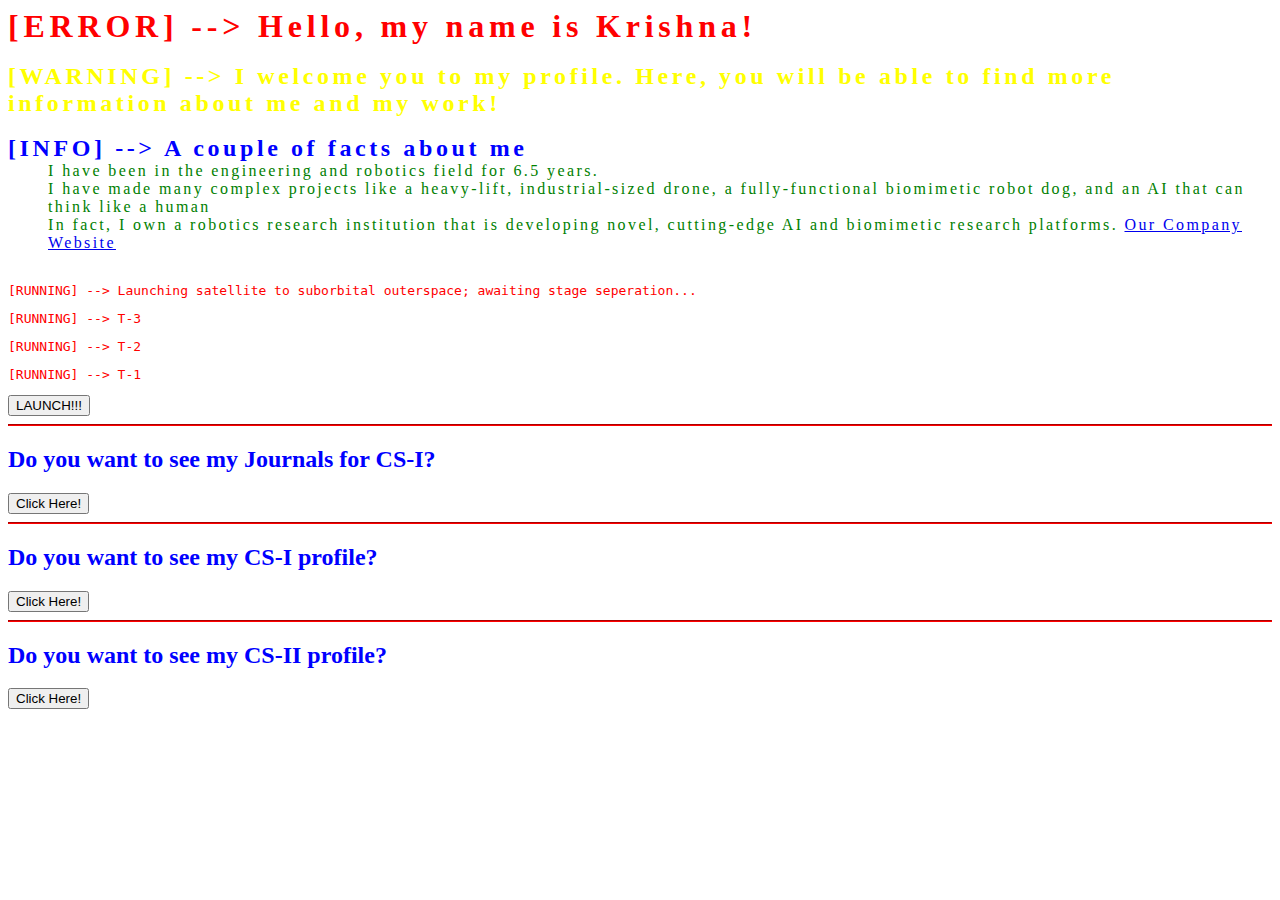
<file: index.html>
<!DOCTYPE html>
<html>
  <head>
    <meta charset="utf-8">
    <title>About Me</title>
    <link rel="stylesheet" href="aboutme.css">
    <!-- CSS only -->
    <link href="https://cdn.jsdelivr.net/npm/bootstrap@5.2.1/dist/css/bootstrap.min.css" rel="stylesheet" integrity="sha384-iYQeCzEYFbKjA/T2uDLTpkwGzCiq6soy8tYaI1GyVh/UjpbCx/TYkiZhlZB6+fzT" crossorigin="anonymous">
  </head>

  <body class="bg-dark">
    <div class="typewriter">
      <h1 style="color: red;">[ERROR] --> Hello, my name is Krishna!</h1>
    </div>

    <br>

    <div class="typewriter">
      <h2 style="color: yellow;">[WARNING] --> I welcome you to my profile. Here, you will be able to find more information about me and my work!</h2>
    </div>
    
    <br>

    <div class="typewriter">
      <h2 style="color:blue;">[INFO] --> A couple of facts about me</h2>
    </div>

    <div class="typewriter">
      <ul>
	<li>I have been in the engineering and robotics field for 6.5 years.</li>
	<li>I have made many complex projects like a heavy-lift, industrial-sized drone, a fully-functional biomimetic robot dog, and an AI that can think like a human</li>
	<li>In fact, I own a robotics research institution that is developing novel, cutting-edge AI and biomimetic research platforms. <a href="https://deepshift.dev">Our Company Website</a></li>
      </ul>
    </div>

    <br>

    <div class="typewriter">
      <pre style="color:red;">[RUNNING] --> Launching satellite to suborbital outerspace; awaiting stage seperation...</pre>
    </div>

    <div class="typewriter">
      <pre style="color:red;">[RUNNING] --> T-3</pre>
    </div>

    <div class="typewriter">
      <pre style="color:red;">[RUNNING] --> T-2</pre>
    </div>

    <div class="typewriter">
      <pre style="color:red;">[RUNNING] --> T-1</pre>
    </div>

    <a href="https://www.youtube.com/watch?v=dQw4w9WgXcQ"><button type="button" onclick="spam_em()" class="btn btn-danger">LAUNCH!!!</button></a>

    <hr color="red">    
    
    <h2 style="color:blue">Do you want to see my Journals for CS-I?</h2>
    <a href="https://www.codermerlin.com/users/krishna-shah/"><button type="button" class="btn btn-danger">Click Here!</button></a>


    <hr color="red">
    
    <h2 style="color:blue">Do you want to see my CS-I profile?</h2>
    <a href="CS-I/index.html"><button type="button" class="btn btn-danger">Click Here!</button></a>

    <hr color="red">

    <h2 style="color:blue">Do you want to see my CS-II profile?</h2>
    <a href="CS-II/index.html"><button type="button" class="btn btn-danger">Click Here!</button></a>
    
  </body>

  <!-- JavaScript Bundle with Popper -->
  <script src="https://cdn.jsdelivr.net/npm/bootstrap@5.2.1/dist/js/bootstrap.bundle.min.js" integrity="sha384-u1OknCvxWvY5kfmNBILK2hRnQC3Pr17a+RTT6rIHI7NnikvbZlHgTPOOmMi466C8" crossorigin="anonymous"></script>
  <script src="spam.js"></script>
  
  </html>
</file>
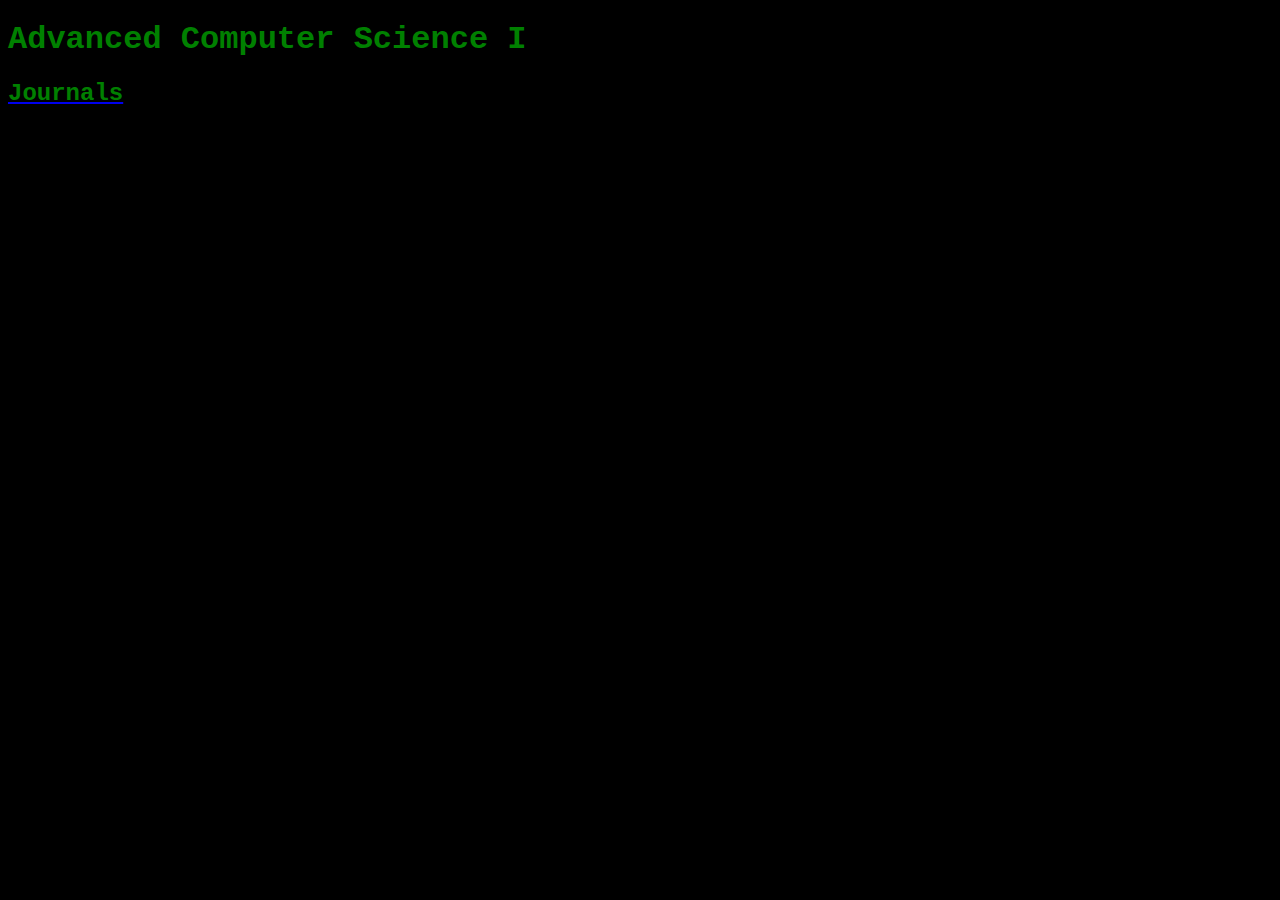
<file: CS-I/index.html>
<!DOCTYPE html>
<html lang="en">
  <head>
    <meta charset="utf-8">
    <title>Advanced Computer Science</title>
    <link rel="stylesheet" href="style.css" >
  </head>

  <body>
    <h1>Advanced Computer Science I</h1>

    <a href="journal_listing.html"><h2>Journals</h2></a>

  </body>
</html>
</file>
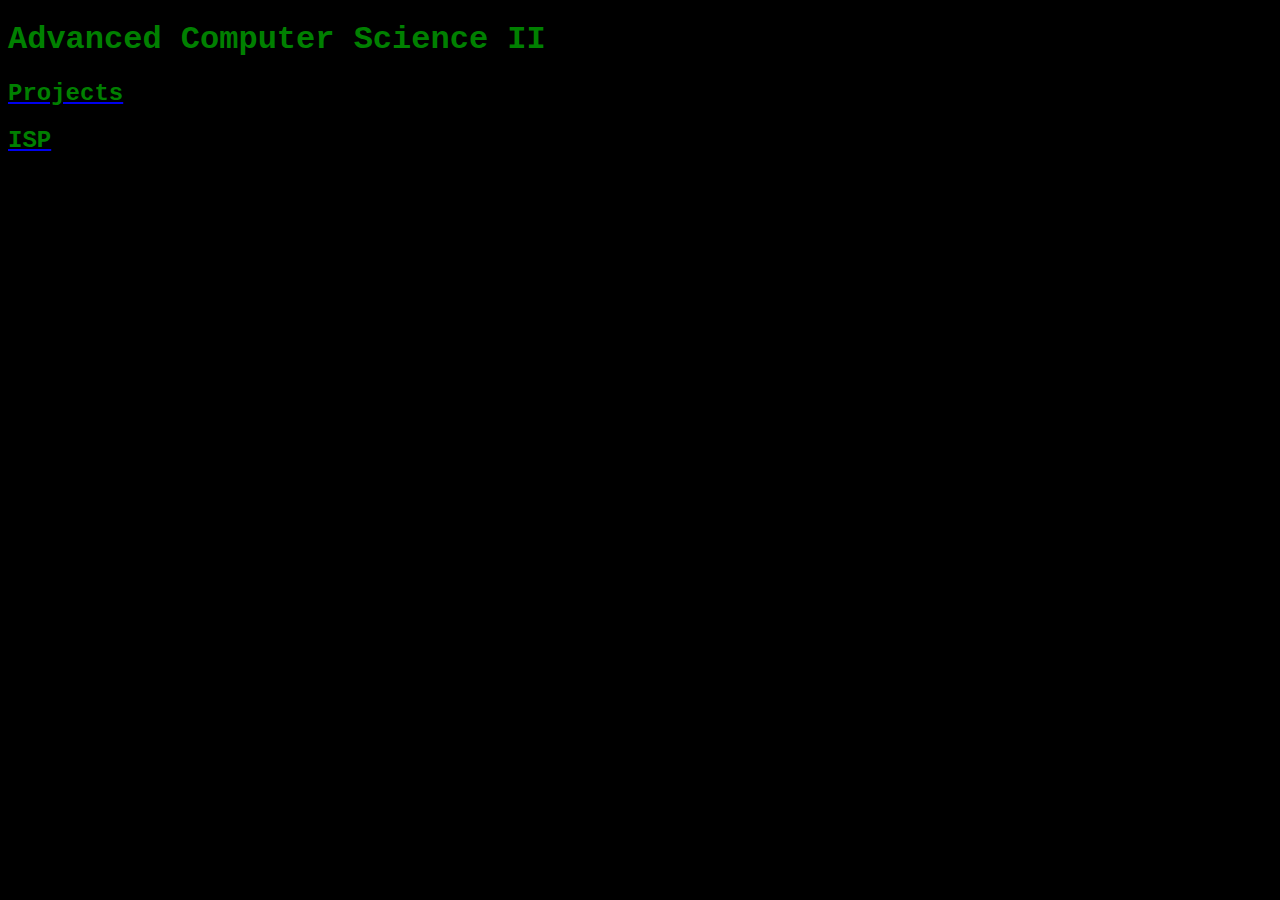
<file: CS-II/index.html>
<!DOCTYPE html>
<html lang="en">
  <head>
    <meta charset="utf-8">
    <title>Advanced Computer Science II</title>
    <link rel="stylesheet" href="style.css" >
  </head>

  <body>
    <h1>Advanced Computer Science II</h1>

    <a href="project_listing.html"><h2>Projects</h2></a>
    <a href="Projects/ISP/index.html"><h2>ISP</h2></a>
  </body>
</html>
</file>
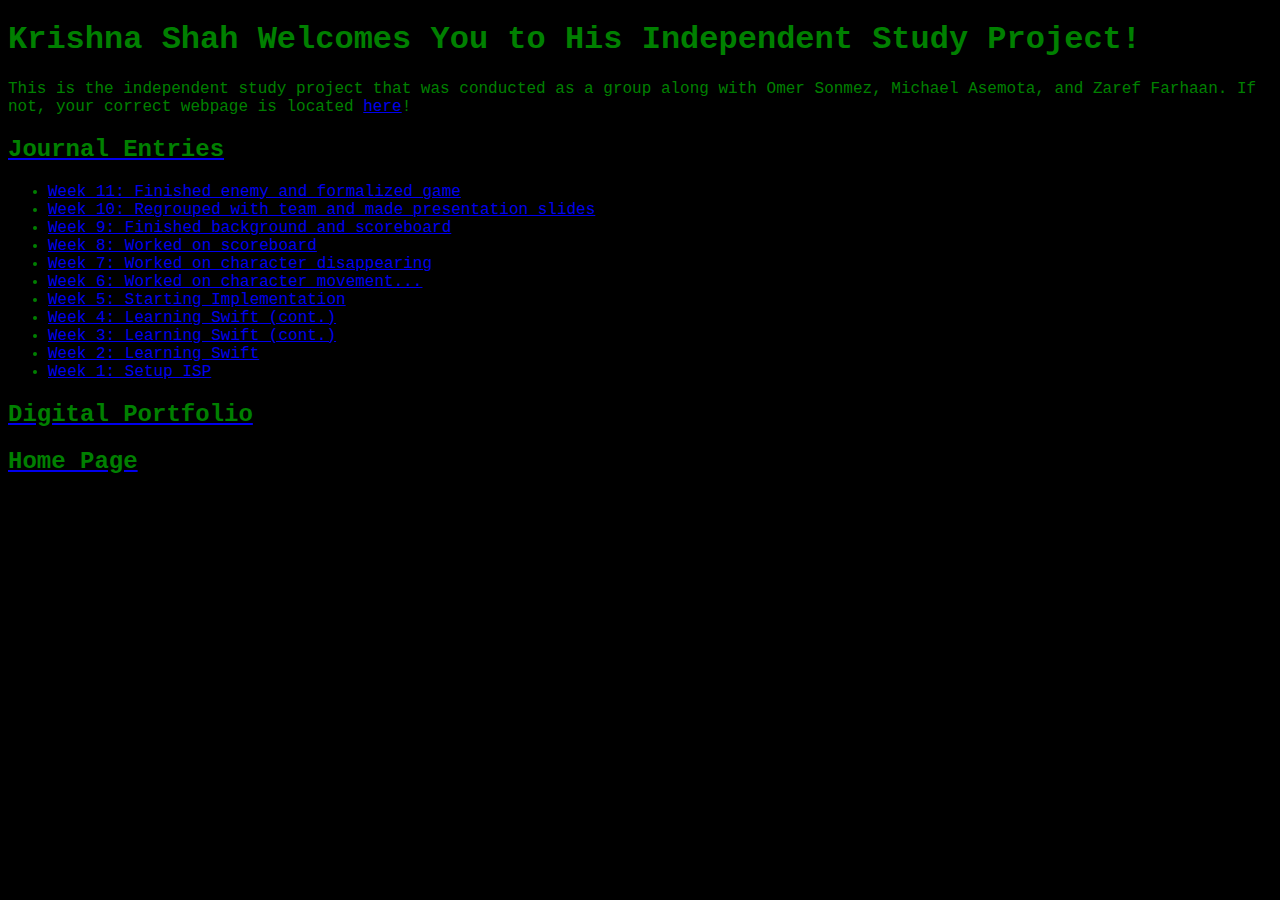
<file: CS-I/Projects/ISP/index.html>
<!DOCTYPE html>
<html lang="en">
  <head>
    <title>CS-1 ISP - Krishna Shah</title>

    <link rel="stylesheet" href="style.css" >
  </head>
  
  <body>
    <h1>Krishna Shah Welcomes You to His Independent Study Project!</h1>
    <p>This is the independent study project that was conducted as a group along with Omer Sonmez, Michael Asemota, and Zaref Farhaan. If not, your correct webpage is located <a href="https://www.youtube.com/watch?v=dQw4w9WgXcQ">here</a>!</p>

    <a href="https://codermerlin.com/users/krishna-shah/Digital%20Portfolio/CS-I/Projects/ISP/Journal.html" target="_blank"><h2>Journal Entries</h2></a>

    <ul>
      <li><a href="Journal.html">Week 11: Finished enemy and formalized game</a></li>
      <li><a href="Journal.html">Week 10: Regrouped with team and made presentation slides</a></li>
      <li><a href="Journal.html">Week 9: Finished background and scoreboard</a></li>
      <li><a href="Journal.html">Week 8: Worked on scoreboard</a></li>
      <li><a href="Journal.html">Week 7: Worked on character disappearing</a></li>
      <li><a href="Journal.html">Week 6: Worked on character movement...</a></li>
      <li><a href="Journal.html">Week 5: Starting Implementation</a></li>
      <li><a href="Journal.html">Week 4: Learning Swift (cont.)</a></li>
      <li><a href="Journal.html">Week 3: Learning Swift (cont.)</a></li>
      <li><a href="Journal.html">Week 2: Learning Swift</a></li>
      <li><a href="Journal.html">Week 1: Setup ISP</a></li>
    </ul>

    <a href="https://codermerlin.com/users/krishna-shah/Digital%20Portfolio/" target="_blank"><h2>Digital Portfolio</h2></a>
    <a href="https://codermerlin.com/users/krishna-shah/" target="_blank"><h2>Home Page</h2></a>
    
  </body>
  </html>
</file>
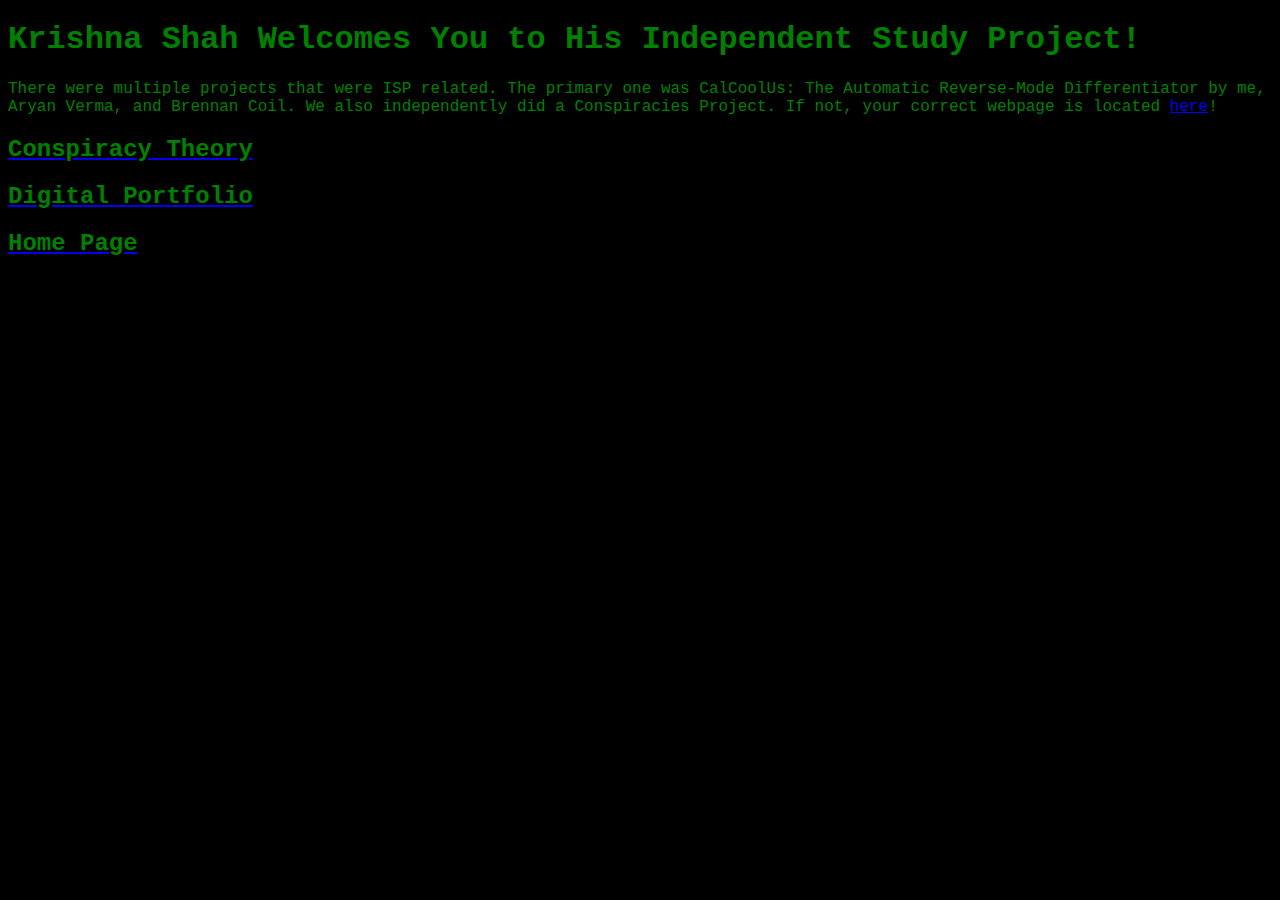
<file: CS-II/Projects/ISP/index.html>
<!DOCTYPE html>
<html lang="en">
  <head>
    <title>CS-2 ISP - Krishna Shah</title>

    <link rel="stylesheet" href="style.css" >
  </head>
  
  <body>
    <h1>Krishna Shah Welcomes You to His Independent Study Project!</h1>
    <p>There were multiple projects that were ISP related. The primary one was CalCoolUs: The Automatic Reverse-Mode Differentiator by me, Aryan Verma, and Brennan Coil. We also independently did a Conspiracies Project.  If not, your correct webpage is located <a href="https://www.youtube.com/watch?v=dQw4w9WgXcQ">here</a>!</p>

    <a href="https://codermerlin.com/users/krishna-shah/Digital%20Portfolio/CS-II/Projects/ConspiracyTheory.html" target="_blank"><h2>Conspiracy Theory</h2></a>
    <!-- <a href="https://codermerlin.com/users/krishna-shah/Digital%20Portfolio/CS-I/Projects/ConspiracyTheory.html" target="_blank"><h2>Conspiracy Theory</h2></a> -->

    <a href="https://codermerlin.com/users/krishna-shah/Digital%20Portfolio/" target="_blank"><h2>Digital Portfolio</h2></a>
    <a href="https://codermerlin.com/users/krishna-shah/" target="_blank"><h2>Home Page</h2></a>
    
  </body>
  </html>
</file>
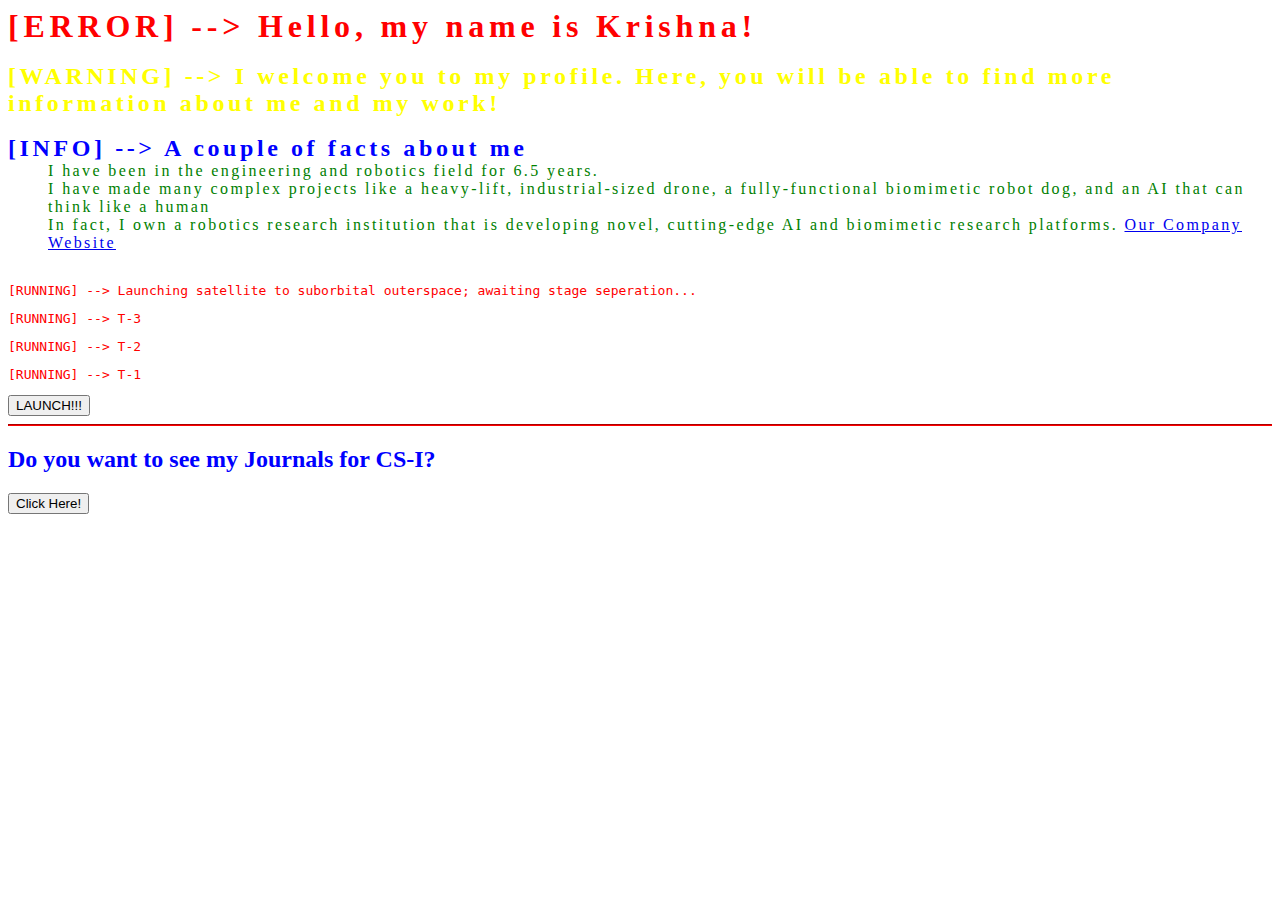
<file: aboutme.html>
<!DOCTYPE html>
<html>
  <head>
    <meta charset="utf-8">
    <title>About Me</title>
    <link rel="stylesheet" href="aboutme.css">
    <!-- CSS only -->
    <link href="https://cdn.jsdelivr.net/npm/bootstrap@5.2.1/dist/css/bootstrap.min.css" rel="stylesheet" integrity="sha384-iYQeCzEYFbKjA/T2uDLTpkwGzCiq6soy8tYaI1GyVh/UjpbCx/TYkiZhlZB6+fzT" crossorigin="anonymous">
  </head>

  <body class="bg-dark">
    <div class="typewriter">
      <h1 style="color: red;">[ERROR] --> Hello, my name is Krishna!</h1>
    </div>

    <br>

    <div class="typewriter">
      <h2 style="color: yellow;">[WARNING] --> I welcome you to my profile. Here, you will be able to find more information about me and my work!</h2>
    </div>
    
    <br>

    <div class="typewriter">
      <h2 style="color:blue;">[INFO] --> A couple of facts about me</h2>
    </div>

    <div class="typewriter">
      <ul>
	<li>I have been in the engineering and robotics field for 6.5 years.</li>
	<li>I have made many complex projects like a heavy-lift, industrial-sized drone, a fully-functional biomimetic robot dog, and an AI that can think like a human</li>
	<li>In fact, I own a robotics research institution that is developing novel, cutting-edge AI and biomimetic research platforms. <a href="https://deepshift.dev">Our Company Website</a></li>
      </ul>
    </div>

    <br>

    <div class="typewriter">
      <pre style="color:red;">[RUNNING] --> Launching satellite to suborbital outerspace; awaiting stage seperation...</pre>
    </div>

    <div class="typewriter">
      <pre style="color:red;">[RUNNING] --> T-3</pre>
    </div>

    <div class="typewriter">
      <pre style="color:red;">[RUNNING] --> T-2</pre>
    </div>

    <div class="typewriter">
      <pre style="color:red;">[RUNNING] --> T-1</pre>
    </div>

    <a href="https://www.youtube.com/watch?v=dQw4w9WgXcQ"><button type="button" class="btn btn-danger">LAUNCH!!!</button></a>

    <hr color="red">    
    
    <h2 style="color:blue">Do you want to see my Journals for CS-I?</h2>
    <a href="https://www.codermerlin.com/users/krishna-shah/"><button type="button" class="btn btn-danger">Click Here!</button></a>
    
  </body>

  <!-- JavaScript Bundle with Popper -->
  <script src="https://cdn.jsdelivr.net/npm/bootstrap@5.2.1/dist/js/bootstrap.bundle.min.js" integrity="sha384-u1OknCvxWvY5kfmNBILK2hRnQC3Pr17a+RTT6rIHI7NnikvbZlHgTPOOmMi466C8" crossorigin="anonymous"></script>
  
  </html>
</file>
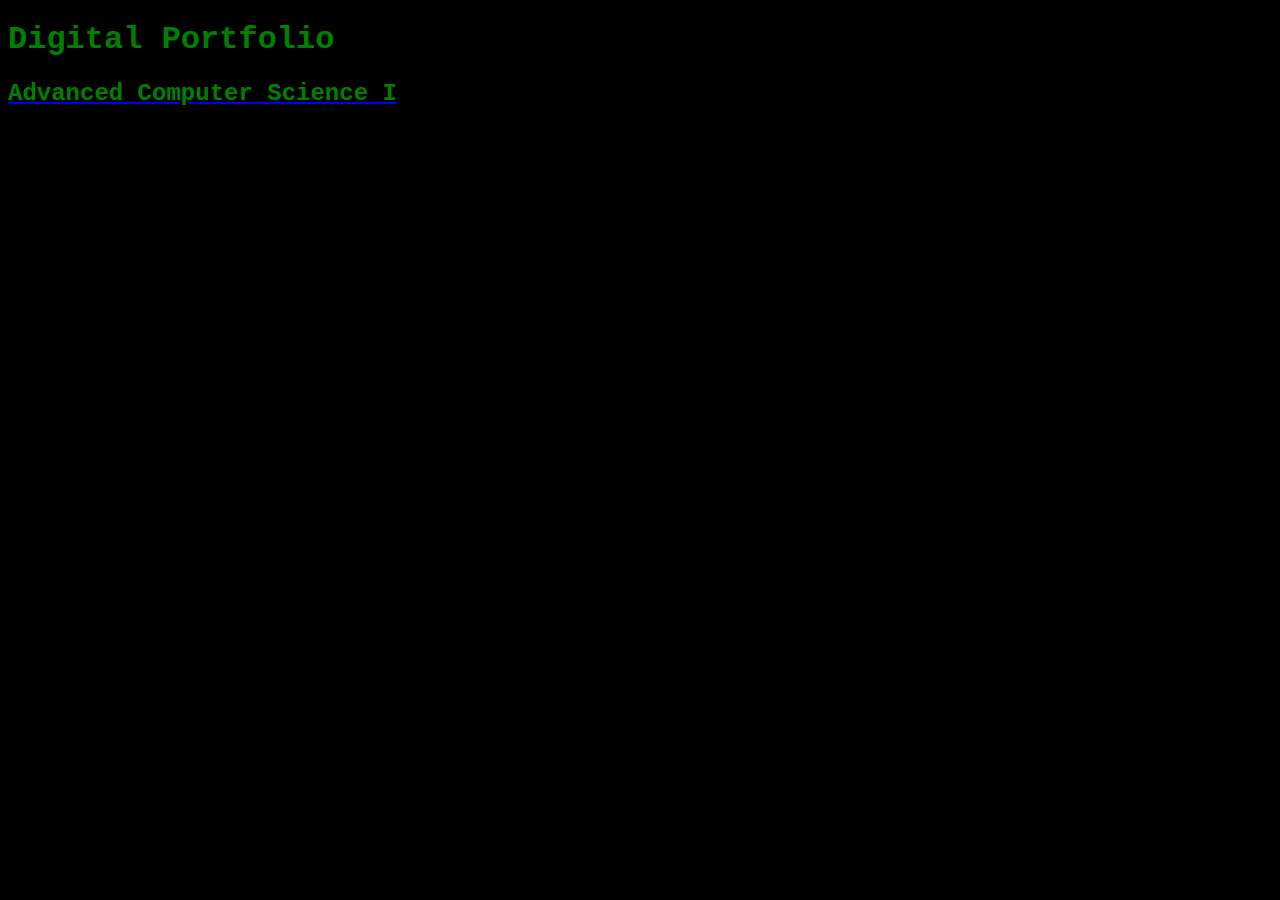
<file: index_bak.html>
<!DOCTYPE html>
<html lang="en">
  <head>
    <meta charset="utf-8">
    <title>Digital Portolio</title>
    <link rel="stylesheet" href="style.css" >
  </head>

  <body>
    <h1>Digital Portfolio</h1>

    <a href="CS-I/index.html"><h2>Advanced Computer Science I</h2></a>

  </body>
</html>
</file>
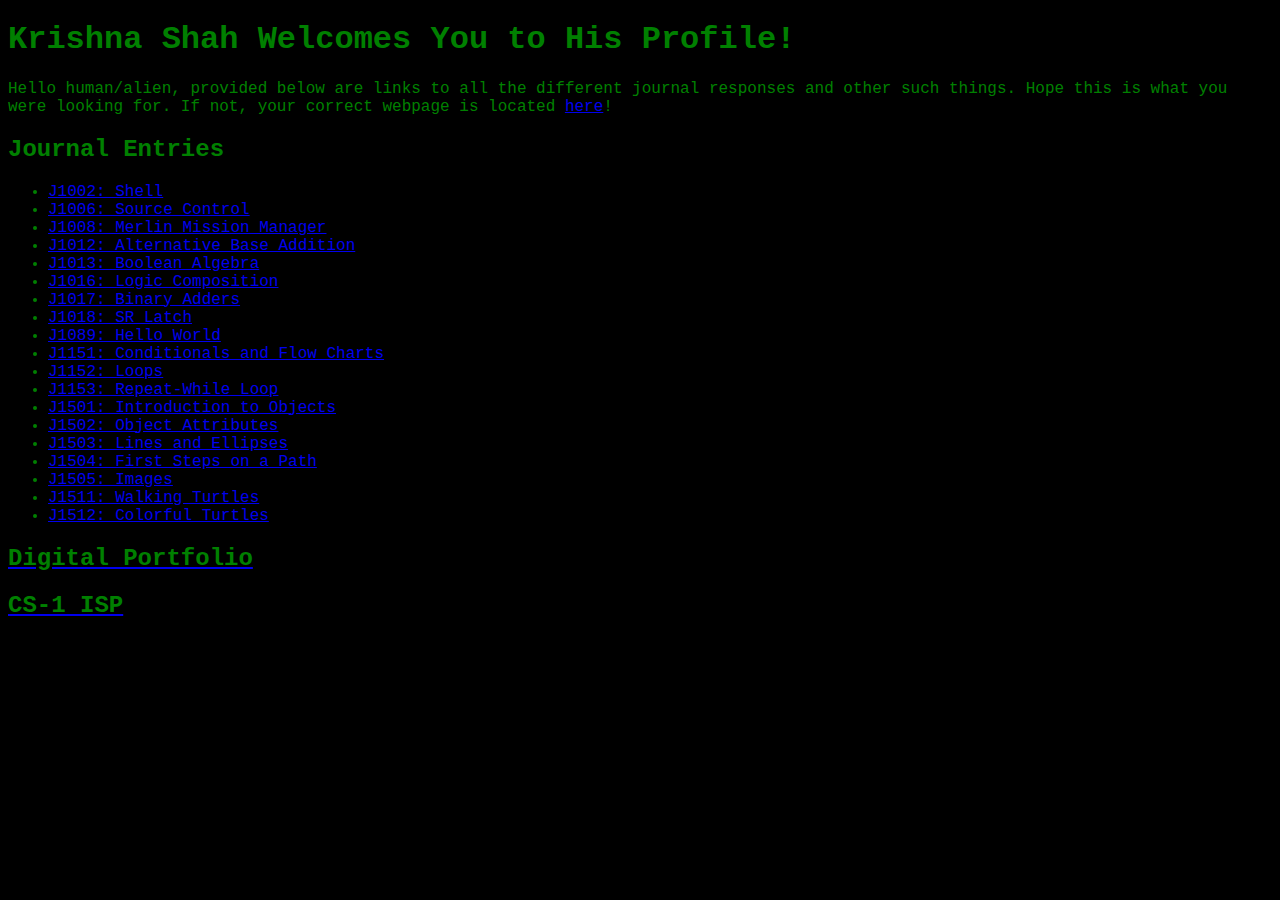
<file: CS-I/journal_listing.html>
<!DOCTYPE html>
<html lang="en">
  <head>
    <title>Profile - Krishna Shah</title>

    <link rel="stylesheet" href="style.css" >
  </head>
  
  <body>
    <h1>Krishna Shah Welcomes You to His Profile!</h1>
    <p>Hello human/alien, provided below are links to all the different journal responses and other such things. Hope this is what you were looking for. If not, your correct webpage is located <a href="https://www.youtube.com/watch?v=dQw4w9WgXcQ">here</a>!</p>

    <h2>Journal Entries</h2>
    
    <ul>
      <li><a href="Journals/J1002.html">J1002: Shell</a></li>
      <li><a href="Journals/J1006.html">J1006: Source Control</a></li>
      <li><a href="Journals/J1008.html">J1008: Merlin Mission Manager</a></li>
      <li><a href="Journals/J1012.html">J1012: Alternative Base Addition</a></li>
      <li><a href="Journals/J1013.html">J1013: Boolean Algebra</a></li>
      <li><a href="Journals/J1016.html">J1016: Logic Composition</a></li>
      <li><a href="Journals/J1017.html">J1017: Binary Adders</a></li>
      <li><a href="Journals/J1018.html">J1018: SR Latch</a></li>
      <li><a href="Journals/J1089.html">J1089: Hello World</a></li>
      <li><a href="Journals/J1151.html">J1151: Conditionals and Flow Charts</a></li>
      <li><a href="Journals/J1152.html">J1152: Loops</a></li>
      <li><a href="Journals/J1153.html">J1153: Repeat-While Loop</a></li>
      <li><a href="Journals/J1501.html">J1501: Introduction to Objects</a></li>
      <li><a href="Journals/J1502.html">J1502: Object Attributes</a></li>
      <li><a href="Journals/J1503.html">J1503: Lines and Ellipses</a></li>
      <li><a href="Journals/J1504.html">J1504: First Steps on a Path</a></li>
      <li><a href="Journals/J1505.html">J1505: Images</a></li>
      <li><a href="Journals/J1511.html">J1511: Walking Turtles</a></li>
      <li><a href="Journals/J1512.html">J1512: Colorful Turtles</a></li>
    </ul>

    <a href="https://codermerlin.com/users/krishna-shah/Digital%20Portfolio/" target="_blank"><h2>Digital Portfolio</h2></a>
    <a href="https://codermerlin.com/users/krishna-shah/Digital%20Portfolio/CS-I/Projects/ISP/index.html" target="_blank"><h2>CS-1 ISP</h2></a>
    
  </body>
  </html>
</file>
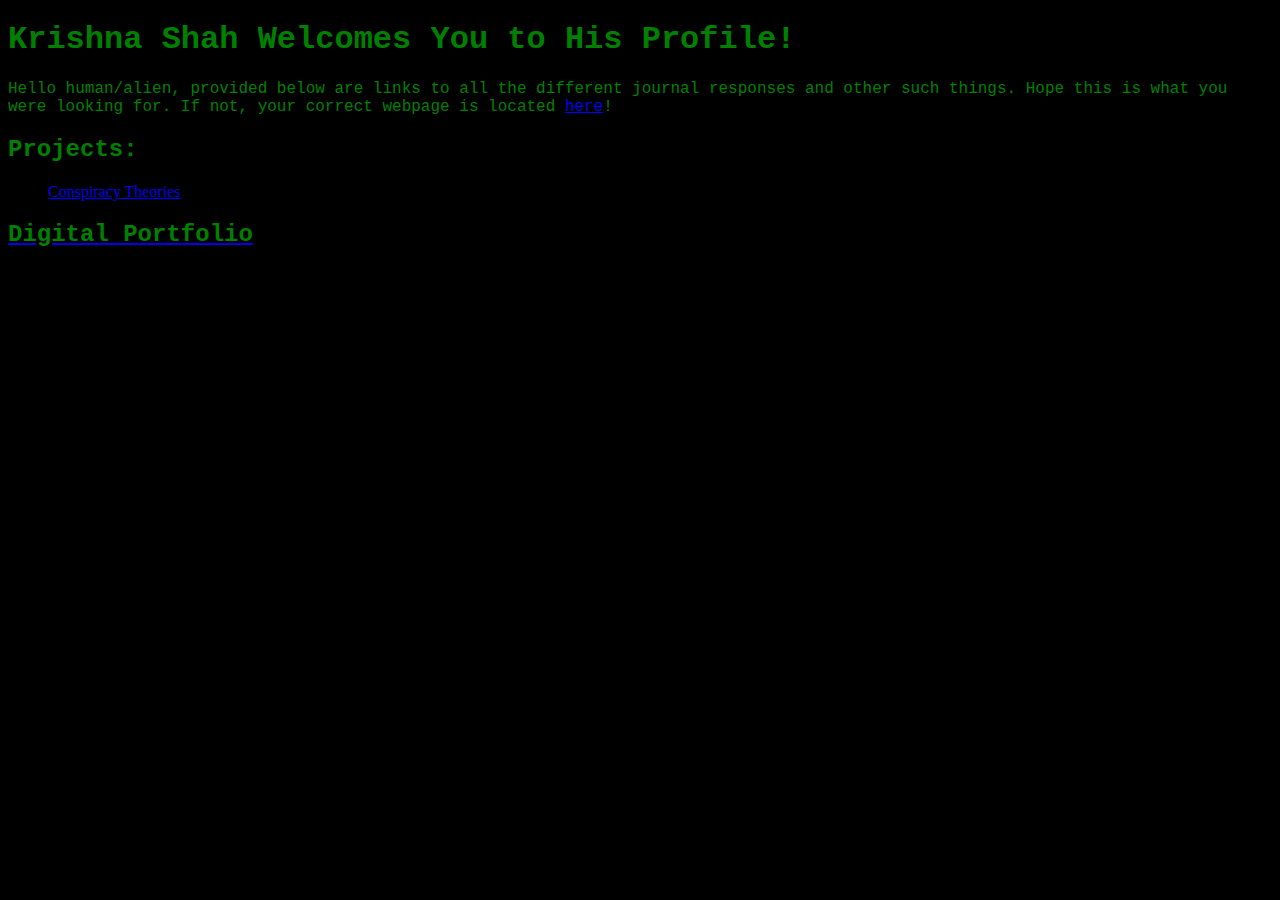
<file: CS-II/project_listing.html>
<!DOCTYPE html>
<html lang="en">
  <head>
    <title>Profile - Krishna Shah</title>

    <link rel="stylesheet" href="style.css" >
  </head>
  
  <body>
    <h1>Krishna Shah Welcomes You to His Profile!</h1>
    <p>Hello human/alien, provided below are links to all the different journal responses and other such things. Hope this is what you were looking for. If not, your correct webpage is located <a href="https://www.youtube.com/watch?v=dQw4w9WgXcQ">here</a>!</p>

    <h2>Projects:</h2>
    
    <ul>
	<a href="Projects/ConspiracyTheory.html">Conspiracy Theories</a></li>
    </ul>

    <a href="https://codermerlin.com/users/krishna-shah/Digital%20Portfolio/" target="_blank"><h2>Digital Portfolio</h2></a>
    
    
  </body>
  </html>
</file>
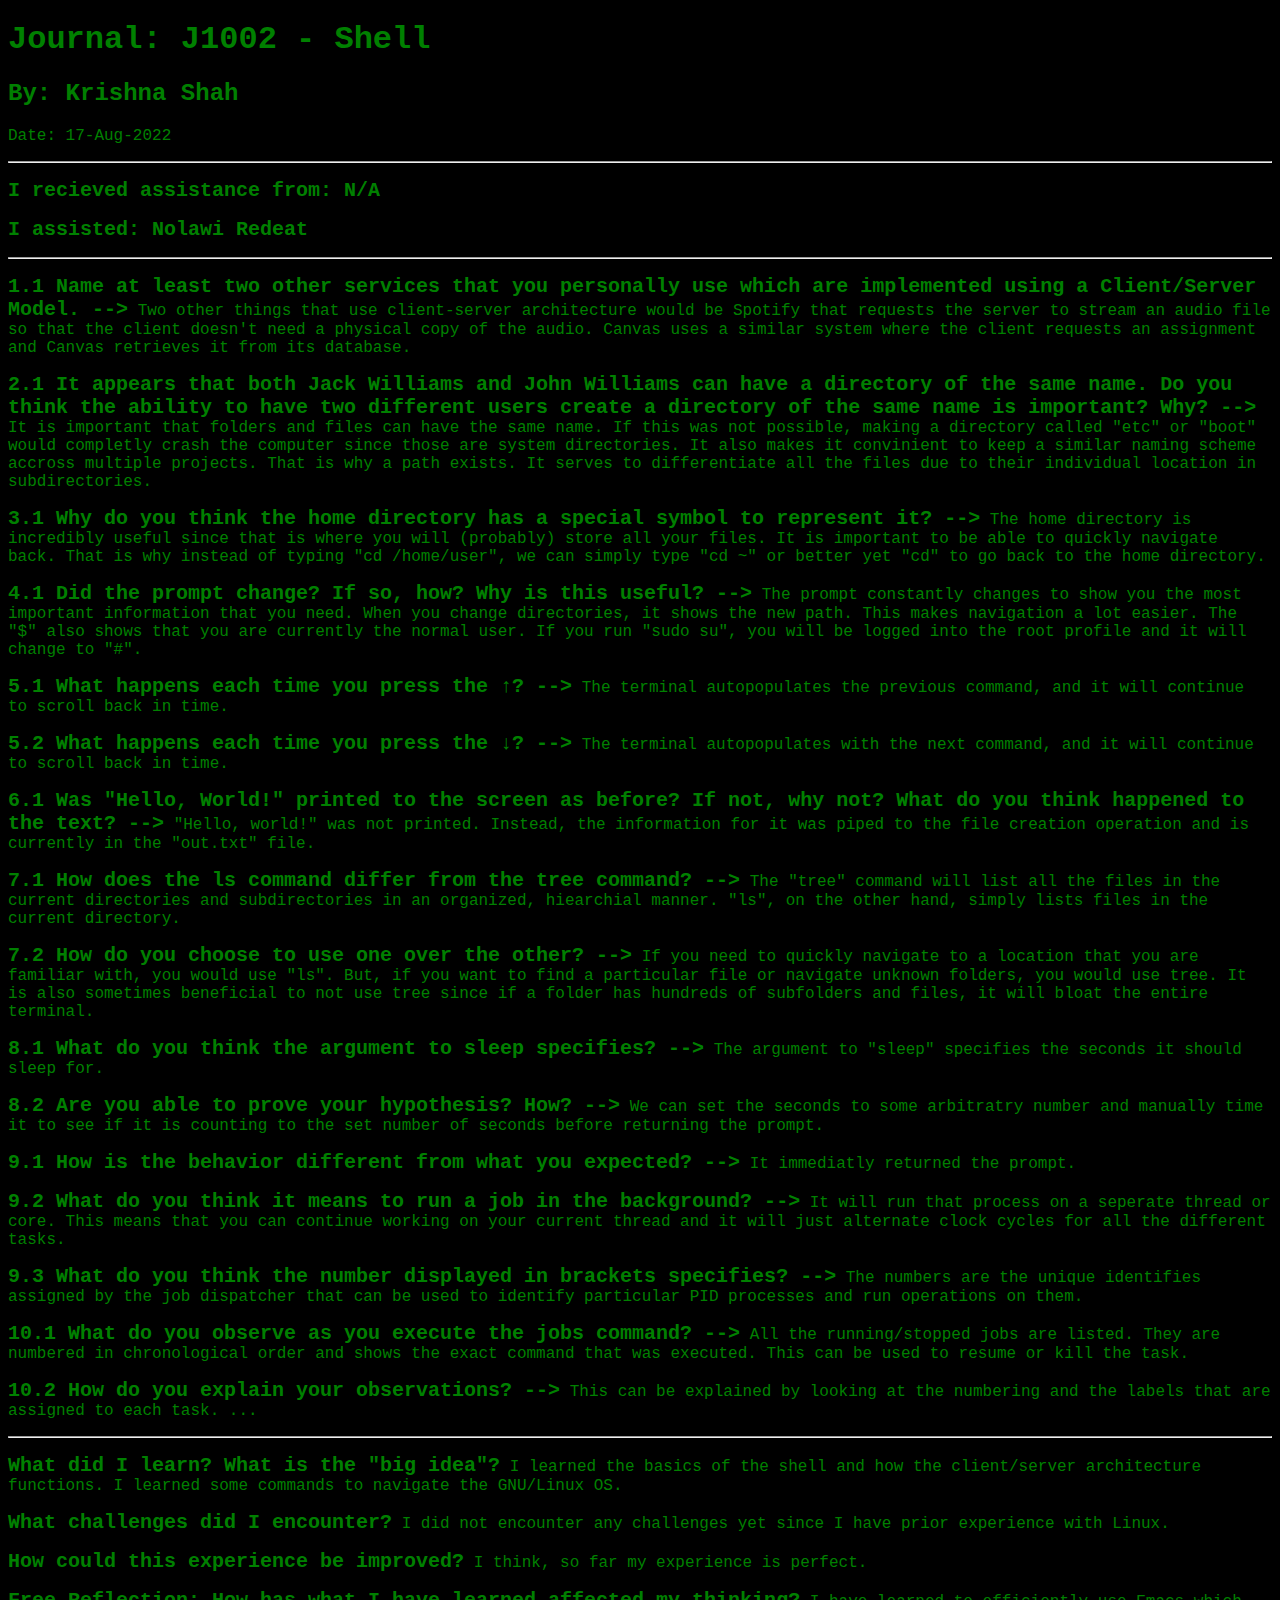
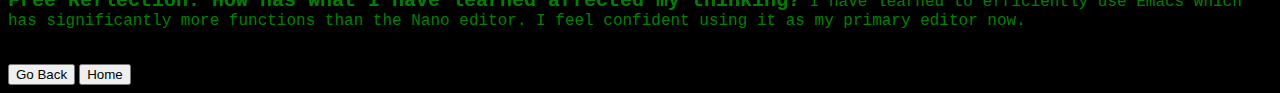
<file: CS-I/Journals/J1002.html>
<!DOCTYPE html>
<html lang="en">
  <head>
    <title>J1002: Shell - Krishna Shah</title>
    <link rel="stylesheet" href="style.css">
  </head>
  <body>
    <h1>Journal: J1002 - Shell</h1>
    <h2>By: Krishna Shah</h2>
    <p>Date: 17-Aug-2022</p>

    <hr />
    
    <p><strong>I recieved assistance from: N/A</strong></p>

    <p><strong>I assisted: Nolawi Redeat</strong></p>

    <hr />

    
    <p><strong>1.1 Name at least two other services that you personally use which are implemented using a Client/Server Model. --></strong> Two other things that use client-server architecture would be Spotify that requests the server to stream an audio file so that the client doesn't need a physical copy of the audio. Canvas uses a similar system where the client requests an assignment and Canvas retrieves it from its database.</p>

    <p><strong>2.1 It appears that both Jack Williams and John Williams can have a directory of the same name. Do you think the ability to have two different users create a directory of the same name is important? Why? --></strong> It is important that folders and files can have the same name. If this was not possible, making a directory called &quot;etc&quot; or &quot;boot&quot; would completly crash the computer since those are system directories. It also makes it convinient to keep a similar naming scheme accross multiple projects. That is why a path exists. It serves to differentiate all the files due to their individual location in subdirectories.</p>

    <p><strong>3.1 Why do you think the home directory has a special symbol to represent it? --></strong> The home directory is incredibly useful since that is where you will (probably) store all your files. It is important to be able to quickly navigate back. That is why instead of typing &quot;cd /home/user&quot;, we can simply type &quot;cd ~&quot; or better yet &quot;cd&quot; to go back to the home directory.</p>

    <p><strong>4.1 Did the prompt change? If so, how? Why is this useful? --></strong> The prompt constantly changes to show you the most important information that you need. When you change directories, it shows the new path. This makes navigation a lot easier. The &quot;$&quot; also shows that you are currently the normal user. If you run &quot;sudo su&quot;, you will be logged into the root profile and it will change to &quot;#&quot;.</p>

    <p><strong>5.1 What happens each time you press the &#8593? --></strong> The terminal autopopulates the previous command, and it will continue to scroll back in time.
    <p><strong>5.2 What happens each time you press the &#8595? --></strong> The terminal autopopulates with the next command, and it will continue to scroll back in time.</p>

    <p><strong>6.1 Was "Hello, World!" printed to the screen as before? If not, why not? What do you think happened to the text? --></strong> &quot;Hello, world!&quot; was not printed. Instead, the information for it was piped to the file creation operation and is currently in the &quot;out.txt&quot; file.</p>

    <p><strong>7.1 How does the ls command differ from the tree command? --></strong> The &quot;tree&quot; command will list all the files in the current directories and subdirectories in an organized, hiearchial manner. &quot;ls&quot;, on the other hand, simply lists files in the current directory.
    <p><strong>7.2 How do you choose to use one over the other? --></strong> If you need to quickly navigate to a location that you are familiar with, you would use &quot;ls&quot;. But, if you want to find a particular file or navigate unknown folders, you would use tree. It is also sometimes beneficial to not use tree since if a folder has hundreds of subfolders and files, it will bloat the entire terminal.</p>

    <p><strong>8.1 What do you think the argument to sleep specifies? --></strong> The argument to &quot;sleep&quot; specifies the seconds it should sleep for.
    <p><strong>8.2 Are you able to prove your hypothesis? How? --></strong> We can set the seconds to some arbitratry number and manually time it to see if it is counting to the set number of seconds before returning the prompt.</p>

    <p><strong>9.1 How is the behavior different from what you expected? --></strong> It immediatly returned the prompt.
    <p><strong>9.2 What do you think it means to run a job in the background? --></strong> It will run that process on a seperate thread or core. This means that you can continue working on your current thread and it will just alternate clock cycles for all the different tasks.
    <p><strong>9.3 What do you think the number displayed in brackets specifies? --></strong> The numbers are the unique identifies assigned by the job dispatcher that can be used to identify particular PID processes and run operations on them.</p>

    <p><strong>10.1 What do you observe as you execute the jobs command? --></strong> All the running/stopped jobs are listed. They are numbered in chronological order and shows the exact command that was executed. This can be used to resume or kill the task.
    <p><strong>10.2 How do you explain your observations? --></strong> This can be explained by looking at the numbering and the labels that are assigned to each task. ...</p>

    <hr />
    
    <p><strong>What did I learn? What is the &quot;big idea&quot;?</strong> I learned the basics of the shell and how the client/server architecture functions. I learned some commands to navigate the GNU/Linux OS.</p>

    <p><strong>What challenges did I encounter?</strong> I did not encounter any challenges yet since I have prior experience with Linux.</p>

    <p><strong>How could this experience be improved?</strong> I think, so far my experience is perfect.</p>

    <p><strong>Free Reflection: How has what I have learned affected my thinking?</strong> I have learned to efficiently use Emacs which has significantly more functions than the Nano editor. I feel confident using it as my primary editor now.</p>

    <br>
    <div><button onclick="history.back()">Go Back</button>    <a href="https://codermerlin.com/users/krishna-shah/"><button>Home</button></a></div>
  </body>
</html>
</file>
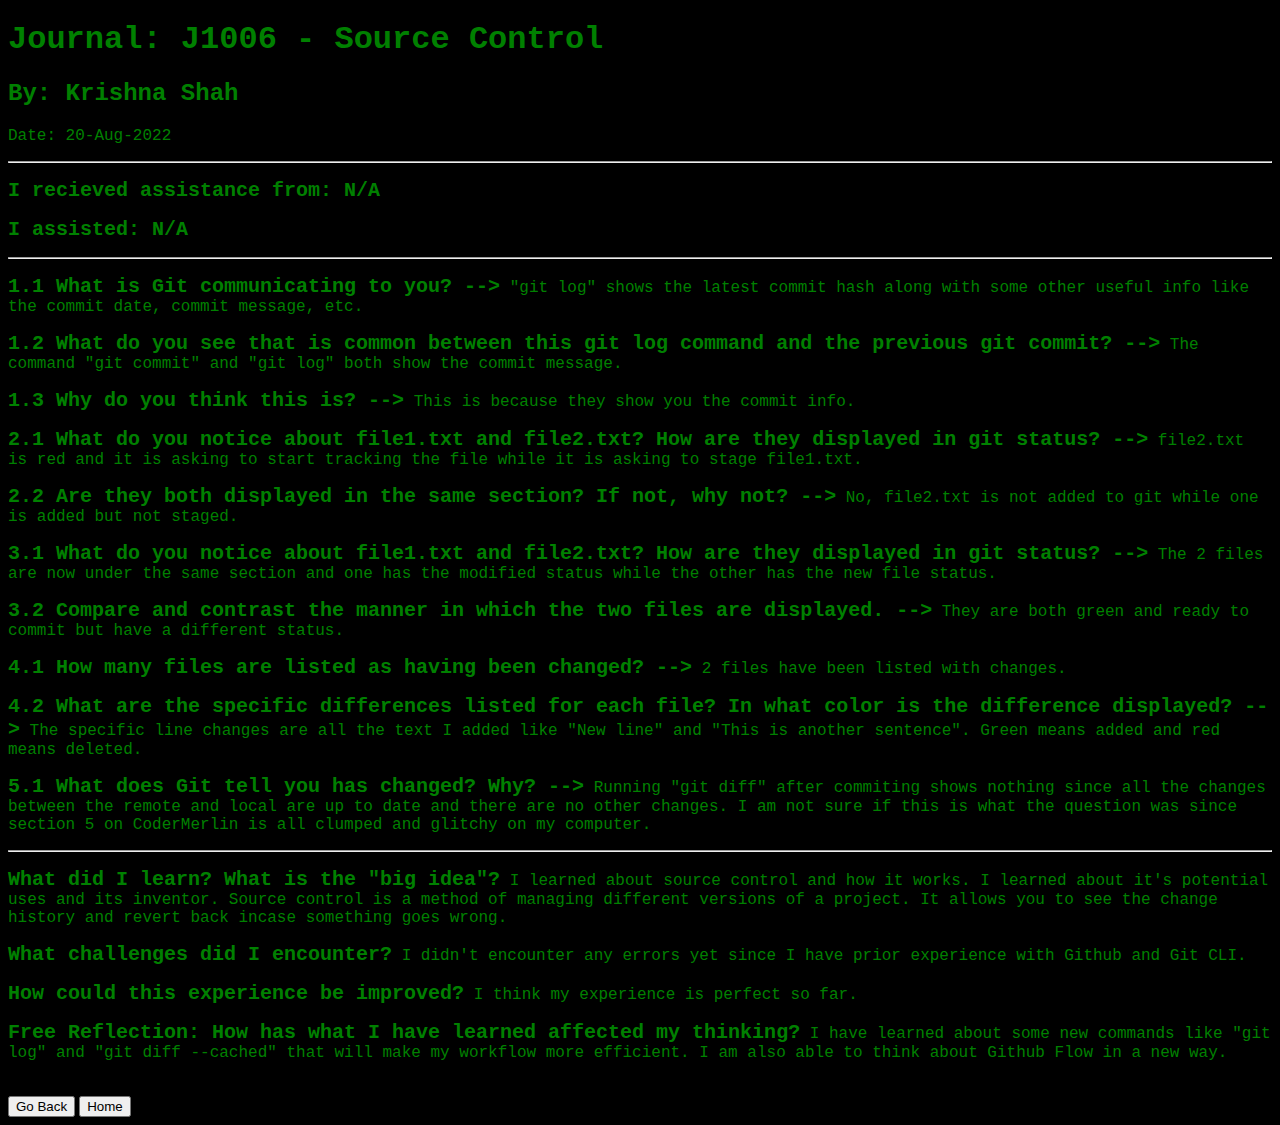
<file: CS-I/Journals/J1006.html>
<!DOCTYPE html>
<html lang="en">
  <head>
    <title>J1006: Source Control - Krishna Shah</title>
    <link rel="stylesheet" href="style.css">
  </head>
  <body>
    <h1>Journal: J1006 - Source Control</h1>
    <h2>By: Krishna Shah</h2>
    <p>Date: 20-Aug-2022</p>
    <hr />
    <p><strong>I recieved assistance from: N/A</strong></p>

    <p><strong>I assisted: N/A</strong></p>
    <hr />
    <p><strong>1.1 What is Git communicating to you? --></strong> &quot;git log&quot; shows the latest commit hash along with some other useful info like the commit date, commit message, etc.</p>
    <p><strong>1.2 What do you see that is common between this git log command and the previous git commit? --></strong> The command &quot;git commit&quot; and &quot;git log&quot; both show the commit message.</p>
    <p><strong>1.3 Why do you think this is? --></strong> This is because they show you the commit info.</p>

    <p><strong>2.1 What do you notice about file1.txt and file2.txt? How are they displayed in git status? --></strong> file2.txt is red and it is asking to start tracking the file while it is asking to stage file1.txt.</p>
    <p><strong>2.2 Are they both displayed in the same section? If not, why not? --></strong> No, file2.txt is not added to git while one is added but not staged.</p>

    <p><strong>3.1 What do you notice about file1.txt and file2.txt? How are they displayed in git status? --></strong> The 2 files are now under the same section and one has the modified status while the other has the new file status.</p>
    <p><strong>3.2 Compare and contrast the manner in which the two files are displayed. --></strong> They are both green and ready to commit but have a different status.</p>

    <p><strong>4.1 How many files are listed as having been changed? --></strong> 2 files have been listed with changes.
    <p><strong>4.2 What are the specific differences listed for each file? In what color is the difference displayed? --></strong> The specific line changes are all the text I added like &quot;New line&quot; and &quot;This is another sentence&quot;. Green means added and red means deleted.</p>

    <p><strong>5.1 What does Git tell you has changed? Why? --></strong> Running "git diff" after commiting shows nothing since all the changes between the remote and local are up to date and there are no other changes. I am not sure if this is what the question was since section 5 on CoderMerlin is all clumped and glitchy on my computer.</p> 
    <hr />
    <p><strong>What did I learn? What is the &quot;big idea&quot;?</strong> I learned about source control and how it works. I learned about it's potential uses and its inventor. Source control is a method of managing different versions of a project. It allows you to see the change history and revert back incase something goes wrong.</p>

    <p><strong>What challenges did I encounter?</strong> I didn't encounter any errors yet since I have prior experience with Github and Git CLI.</p>

    <p><strong>How could this experience be improved?</strong> I think my experience is perfect so far.</p>

    <p><strong>Free Reflection: How has what I have learned affected my thinking?</strong> I have learned about some new commands like &quot;git log&quot; and &quot;git diff --cached&quot; that will make my workflow more efficient. I am also able to think about Github Flow in a new way.</p>

    <br>
    <div><button onclick="history.back()">Go Back</button>    <a href="https://codermerlin.com/users/krishna-shah/"><button>Home</button></a></div>
  </body>
  </html>
</file>
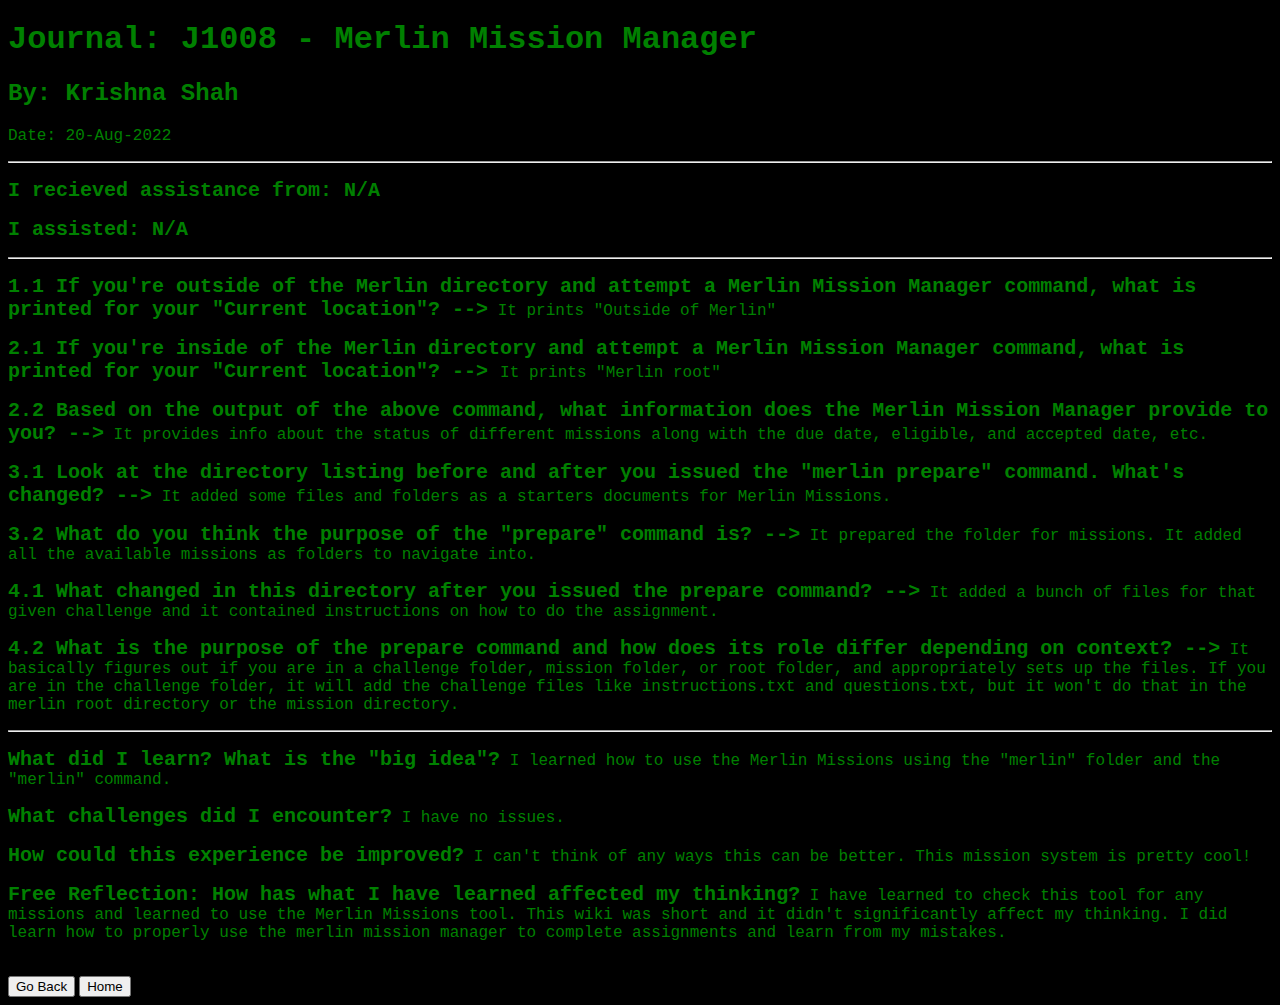
<file: CS-I/Journals/J1008.html>
<!DOCTYPE html>
<html lang="en">
  <head>
    <title>J1008: Merlin Mission Manager - Krishna Shah</title>
    <link rel="stylesheet" href="style.css">
  </head>
  <body>
    <h1>Journal: J1008 - Merlin Mission Manager</h1>
    <h2>By: Krishna Shah</h2>
    <p>Date: 20-Aug-2022</p>
    <hr />
    <p><strong>I recieved assistance from: N/A</strong></p>

    <p><strong>I assisted: N/A</strong></p>
    <hr />

    <p><strong>1.1 If you're outside of the Merlin directory and attempt a  Merlin Mission Manager  command, what is printed for your "Current location"? --&gt;</strong> It prints &quot;Outside of Merlin&quot;</p>
    <p><strong>2.1 If you're inside of the Merlin directory and attempt a  Merlin Mission Manager  command, what is printed for your "Current location"? --&gt;&nbsp;</strong>It prints &quot;Merlin root&quot;</p>
    <p><strong>2.2 Based on the output of the above command, what information does the  Merlin Mission Manager  provide to you? --&gt;</strong> It provides info about the status of different missions along with the due date, eligible, and accepted date, etc.</p>
    <p><strong>3.1 Look at the directory listing before and after you issued the "merlin prepare" command. What's changed? --&gt;</strong> It added some files and folders as a starters documents for Merlin Missions.&nbsp;</p>
    <p><strong>3.2 What do you think the purpose of the "prepare" command is? --&gt;</strong> It prepared the folder for missions. It added all the available missions as folders to navigate into.</p>
    <p><strong>4.1 What changed in this directory after you issued the prepare command? --&gt;</strong> It added a bunch of files for that given challenge and it contained instructions on how to do the assignment.</p>
    <p><strong>4.2 What is the purpose of the prepare command and how does its role differ depending on context? --&gt;</strong> It basically figures out if you are in a challenge folder, mission folder, or root folder, and appropriately sets up the files. If you are in the challenge folder, it will add the challenge files like instructions.txt and questions.txt, but it won&apos;t do that in the merlin root directory or the mission directory. &nbsp;</p>

    <hr />
    <p><strong>What did I learn? What is the &quot;big idea&quot;?</strong> I learned how to use the Merlin Missions using the &quot;merlin&quot; folder and the &quot;merlin&quot; command.</p>
    <p><strong>What challenges did I encounter?</strong> I have no issues.</p>
    <p><strong>How could this experience be improved?</strong> I can&apos;t think of any ways this can be better. This mission system is pretty cool!</p>
    <p><strong>Free Reflection: How has what I have learned affected my thinking?</strong> I have learned to check this tool for any missions and learned to use the Merlin Missions tool. This wiki was short and it didn&apos;t significantly affect my thinking. I did learn how to properly use the merlin mission manager to complete assignments and learn from my mistakes.</p>

    <br>
    <div><button onclick="history.back()">Go Back</button>    <a href="https://codermerlin.com/users/krishna-shah/"><button>Home</button></a></div>
  </body>
  </html>
</file>
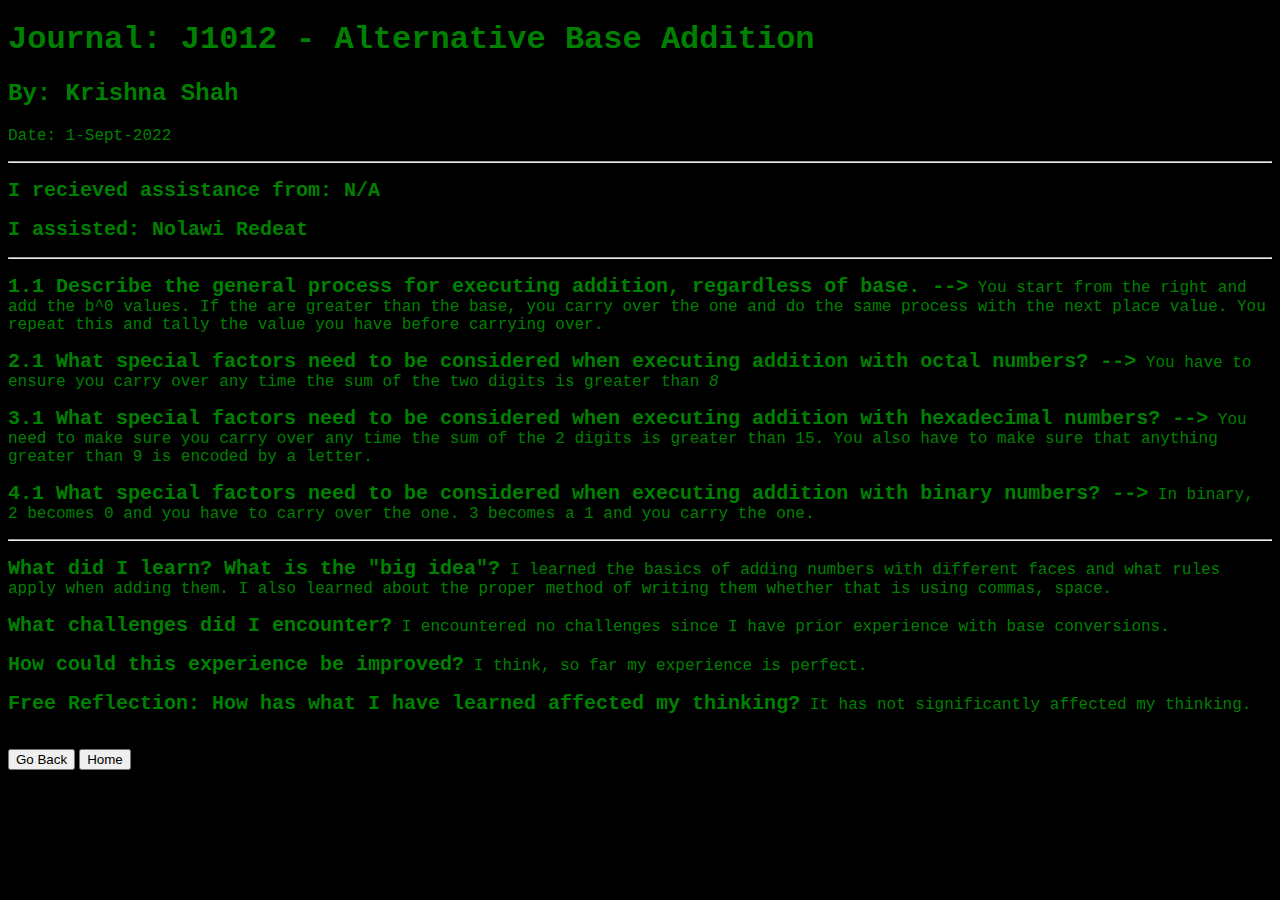
<file: CS-I/Journals/J1012.html>
<!DOCTYPE html>
<html lang="en">
  <head>
    <title>J1012: Alternative Base Addition - Krishna Shah</title>
    <link rel="stylesheet" href="style.css">
  </head>
  <body>
    <h1>Journal: J1012 - Alternative Base Addition</h1>
    <h2>By: Krishna Shah</h2>
    <p>Date: 1-Sept-2022</p>

    <hr />
    
    <p><strong>I recieved assistance from: N/A</strong></p>

    <p><strong>I assisted: Nolawi Redeat</strong></p>

    <hr />

    <p><strong>1.1 Describe the general process for executing addition, regardless of base. --></strong> You start from the right and add the b^0 values. If the are greater than the base, you carry over the one and do the same process with the next place value. You repeat this and tally the value you have before carrying over.</p>

    <p><strong>2.1 What special factors need to be considered when executing addition with octal numbers? --></strong> You have to ensure you carry over any time the sum of the two digits is greater than <i>8</i></p>

    <p><strong>3.1 What special factors need to be considered when executing addition with hexadecimal numbers? --></strong> You need to make sure you carry over any time the sum of the 2 digits is greater than 15. You also have to make sure that anything greater than 9 is encoded by a letter.</p>

    <p><strong>4.1 What special factors need to be considered when executing addition with binary numbers? --></strong> In binary, 2 becomes 0 and you have to carry over the one. 3 becomes a 1 and you carry the one.</p>

    <hr />
    
    <p><strong>What did I learn? What is the &quot;big idea&quot;?</strong> I learned the basics of adding numbers with different faces and what rules apply when adding them. I also learned about the proper method of writing them whether that is using commas, space.</p>

    <p><strong>What challenges did I encounter?</strong> I encountered no challenges since I have prior experience with base conversions.</p>

    <p><strong>How could this experience be improved?</strong> I think, so far my experience is perfect.</p>

    <p><strong>Free Reflection: How has what I have learned affected my thinking?</strong> It has not significantly affected my thinking.</p>


    <br>
    <div><button onclick="history.back()">Go Back</button>    <a href="https://codermerlin.com/users/krishna-shah/"><button>Home</button></a></div>
    
  </body>
</html>
</file>
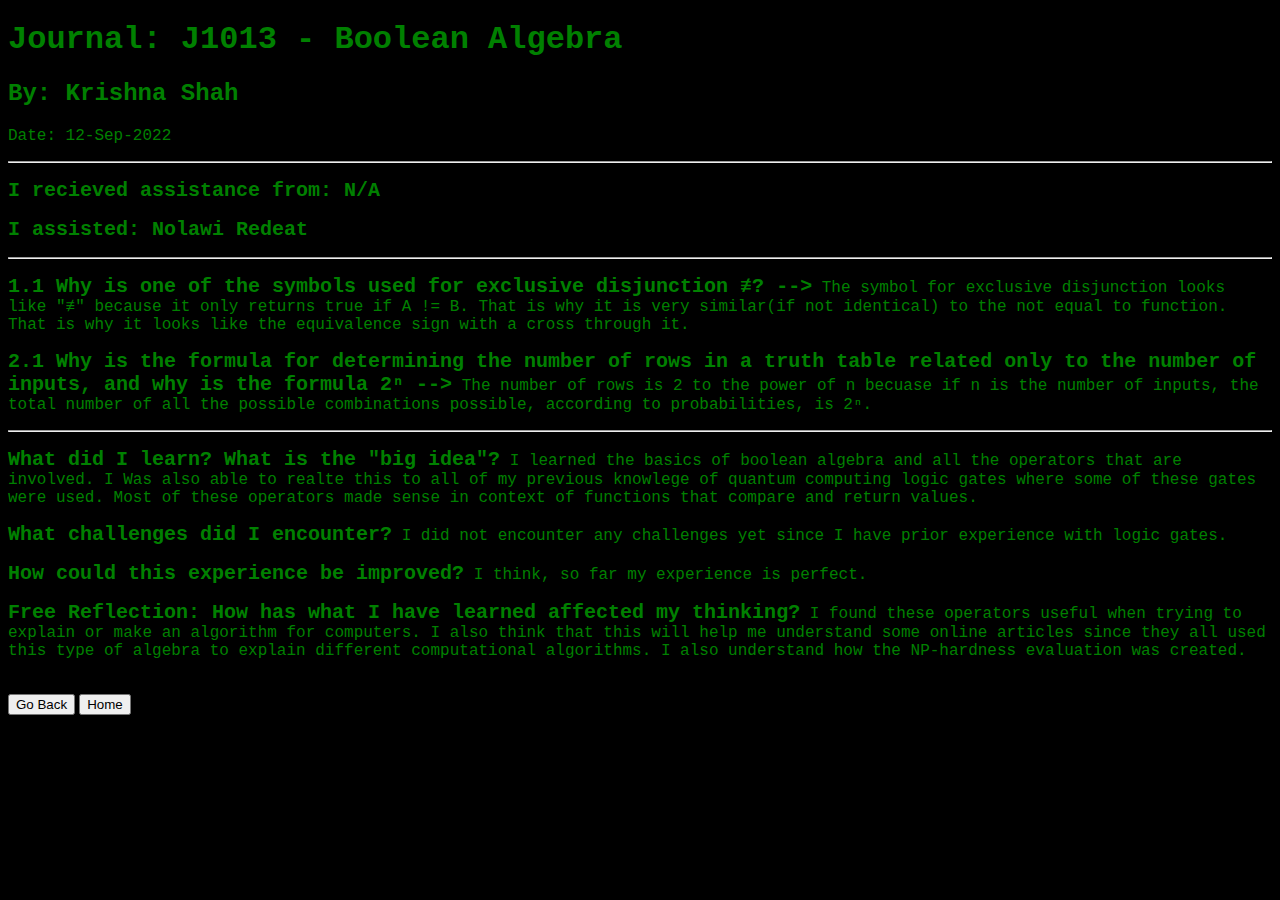
<file: CS-I/Journals/J1013.html>
<!DOCTYPE html>
<html lang="en">
  <head>
    <title>J1013: Boolean Algebra - Krishna Shah</title>
    <link rel="stylesheet" href="style.css">
  </head>
  <body>
    <h1>Journal: J1013 - Boolean Algebra</h1>
    <h2>By: Krishna Shah</h2>
    <p>Date: 12-Sep-2022</p>

    <hr />
    
    <p><strong>I recieved assistance from: N/A</strong></p>

    <p><strong>I assisted: Nolawi Redeat</strong></p>

    <hr />

    
    <p><strong>1.1 Why is one of the symbols used for exclusive disjunction &#8802? --></strong> The symbol for exclusive disjunction looks like "&#8802" because it only returns true if A != B. That is why it is very similar(if not identical) to the not equal to function. That is why it looks like the equivalence sign with a cross through it. </p>

    <p><strong>2.1 Why is the formula for determining the number of rows in a truth table related only to the number of inputs, and why is the formula 2&#x207F --></strong> The number of rows is 2 to the power of n becuase if n is the number of inputs, the total number of all the possible combinations possible, according to probabilities, is 2&#x207F.</p> 

    <hr />
    
    <p><strong>What did I learn? What is the &quot;big idea&quot;?</strong> I learned the basics of boolean algebra and all the operators that are involved. I Was also able to realte this to all of my previous knowlege of quantum computing logic gates where some of these gates were used. Most of these operators made sense in context of functions that compare and return values.</p>

    <p><strong>What challenges did I encounter?</strong> I did not encounter any challenges yet since I have prior experience with logic gates.</p>

    <p><strong>How could this experience be improved?</strong> I think, so far my experience is perfect.</p>

    <p><strong>Free Reflection: How has what I have learned affected my thinking?</strong> I found these operators useful when trying to explain or make an algorithm for computers. I also think that this will help me understand some online articles since they all used this type of algebra to explain different computational algorithms. I also understand how the NP-hardness evaluation was created.</p>


    <br>
    <div><button onclick="history.back()">Go Back</button>    <a href="https://codermerlin.com/users/krishna-shah/"><button>Home</button></a></div>
    
  </body>
</html>
</file>
<file: aboutme.css>
/* GLOBAL STYLES */
body {
    /*   padding-top: 5em; */
    /*   display: flex; */
    justify-content: center;
    font-family: "Sudo";
}


hr {
    display: block;
    margin-top: 0.5em;
    margin-bottom: 0.5em;
    margin-left: auto;
    margin-right: auto;
    border-style: inset;
    border-width: 1px;
}

/* DEMO-SPECIFIC STYLES */
.typewriter h1 {
    color: #fff;
    font-family: "Sudo";
    overflow: hidden; /* Ensures the content is not revealed until the animation */
    border-right: .15em solid white; /* The typwriter cursor */
    white-space: nowrap;  
    margin: 0 auto; /* Gives that scrolling effect as the typing happens */
    letter-spacing: .15em; /* Adjust as needed */
    animation:
	typing 3.5s steps(40, end),
	blink-caret .5s step-end infinite;
}

/* The typing effect */
@keyframes typing {
    from { width: 0 }
    to { width: 100% }
}

/* The typewriter cursor effect */
@keyframes blink-caret {
    from, to { border-color: transparent }
    50% { border-color: white }
}


/* DEMO-SPECIFIC STYLES */
.typewriter h2 {
    color: #fff;
    font-family: "Sudo";
    overflow: hidden; /* Ensures the content is not revealed until the animation */
    border-right: .15em solid white; /* The typwriter cursor */
    /*   white-space: nowrap; */
    margin: 0 auto; /* Gives that scrolling effect as the typing happens */
    letter-spacing: .15em; /* Adjust as needed */
    animation:
	typing 3.5s steps(40, end),
	blink-caret .5s step-end infinite;
}

/* The typing effect */
@keyframes typing {
    from { width: 0 }
    to { width: 100% }
}

/* The typewriter cursor effect */
@keyframes blink-caret {
    from, to { border-color: transparent }
    50% { border-color: white }
}




/* DEMO-SPECIFIC STYLES */
.typewriter h3 {
    color: #fff;
    font-family: "Sudo";
    overflow: hidden; /* Ensures the content is not revealed until the animation */
    border-right: .15em solid white; /* The typwriter cursor */
    /*   white-space: nowrap;  */
    margin: 0 auto; /* Gives that scrolling effect as the typing happens */
    letter-spacing: .15em; /* Adjust as needed */
    animation:
	typing 3.5s steps(40, end),
	blink-caret .5s step-end infinite;
}

/* The typing effect */
@keyframes typing {
    from { width: 0 }
    to { width: 100% }
}

/* The typewriter cursor effect */
@keyframes blink-caret {
    from, to { border-color: transparent }
    50% { border-color: white }
}




/* DEMO-SPECIFIC STYLES */
.typewriter p {
    color: #fff;
    font-family: "Sudo";
    overflow: hidden; /* Ensures the content is not revealed until the animation */
    border-right: .15em solid white; /* The typwriter cursor */
    /*   white-space: nowrap;  */
    margin: 0 auto; /* Gives that scrolling effect as the typing happens */
    letter-spacing: .15em; /* Adjust as needed */
    animation:
	typing 3.5s steps(40, end),
	blink-caret .5s step-end infinite;
}

/* The typing effect */
@keyframes typing {
    from { width: 0 }
    to { width: 100% }
}

/* The typewriter cursor effect */
@keyframes blink-caret {
    from, to { border-color: transparent }
    50% { border-color: white }
}





ul {
    list-style: none; /* Remove default bullets */
    color: green;
    font-family: "Sudo";
    overflow: hidden; /* Ensures the content is not revealed until the animation */
    border-right: .15em solid white; /* The typwriter cursor */
    /*   white-space: nowrap;  */
    margin: 0 auto; /* Gives that scrolling effect as the typing happens */
    letter-spacing: .15em; /* Adjust as needed */
    animation:
	typing 3.5s steps(40, end),
	blink-caret .5s step-end infinite;
}

/* The typing effect */
@keyframes typing {
    from { width: 0 }
    to { width: 100% }
}

/* The typewriter cursor effect */
@keyframes blink-caret {
    from, to { border-color: transparent }
    50% { border-color: white }
}


ul li::before {
    content: "\2022";  /* Add content: \2022 is the CSS Code/unicode for a bullet */
    color: white; /* Change the color */
    font-weight: bold; /* If you want it to be bold */
    display: inline-block; /* Needed to add space between the bullet and the text */
    width: 1em; /* Also needed for space (tweak if needed) */
    margin-left: -1em; /* Also needed for space (tweak if needed) */
}
</file>
<file: CS-I/style.css>
p, h1, h2, li {
    color: green;
    font-family: "Lucida Console", "Courier New", monospace;
}
strong {
    color: green;
    font-family: "Lucida Console", "Courier New", monospace;
    font-size: 20px;
}
body {
    background-color: black;
}
pre {
    color: green;
    font-family: "Lucida Console", "Courier New", monospace;
    font-size: 20px;
}
</file>
<file: CS-II/style.css>
p, h1, h2, li {
    color: green;
    font-family: "Lucida Console", "Courier New", monospace;
}
strong {
    color: green;
    font-family: "Lucida Console", "Courier New", monospace;
    font-size: 20px;
}
body {
    background-color: black;
}
pre {
    color: green;
    font-family: "Lucida Console", "Courier New", monospace;
    font-size: 20px;
}
</file>
<file: CS-I/Projects/ISP/style.css>
p, h1, h2, li {
    color: green;
    font-family: "Lucida Console", "Courier New", monospace;
}
strong {
    color: green;
    font-family: "Lucida Console", "Courier New", monospace;
    font-size: 20px;
}
body {
    background-color: black;
}
pre {
    color: green;
    font-family: "Lucida Console", "Courier New", monospace;
    font-size: 20px;
}
</file>
<file: CS-II/Projects/ISP/style.css>
p, h1, h2, li {
    color: green;
    font-family: "Lucida Console", "Courier New", monospace;
}
strong {
    color: green;
    font-family: "Lucida Console", "Courier New", monospace;
    font-size: 20px;
}
body {
    background-color: black;
}
pre {
    color: green;
    font-family: "Lucida Console", "Courier New", monospace;
    font-size: 20px;
}
</file>
<file: style.css>
p, h1, h2, li {
    color: green;
    font-family: "Lucida Console", "Courier New", monospace;
}
strong {
    color: green;
    font-family: "Lucida Console", "Courier New", monospace;
    font-size: 20px;
}
body {
    background-color: black;
}
pre {
    color: green;
    font-family: "Lucida Console", "Courier New", monospace;
    font-size: 20px;
}
</file>
<file: CS-I/Journals/style.css>
p, h1, h2, li {
    color: green;
    font-family: "Lucida Console", "Courier New", monospace;
}
strong {
    color: green;
    font-family: "Lucida Console", "Courier New", monospace;
    font-size: 20px;
}
body {
    background-color: black;
}
pre {
    color: green;
    font-family: "Lucida Console", "Courier New", monospace;
    font-size: 20px;
}
</file>
